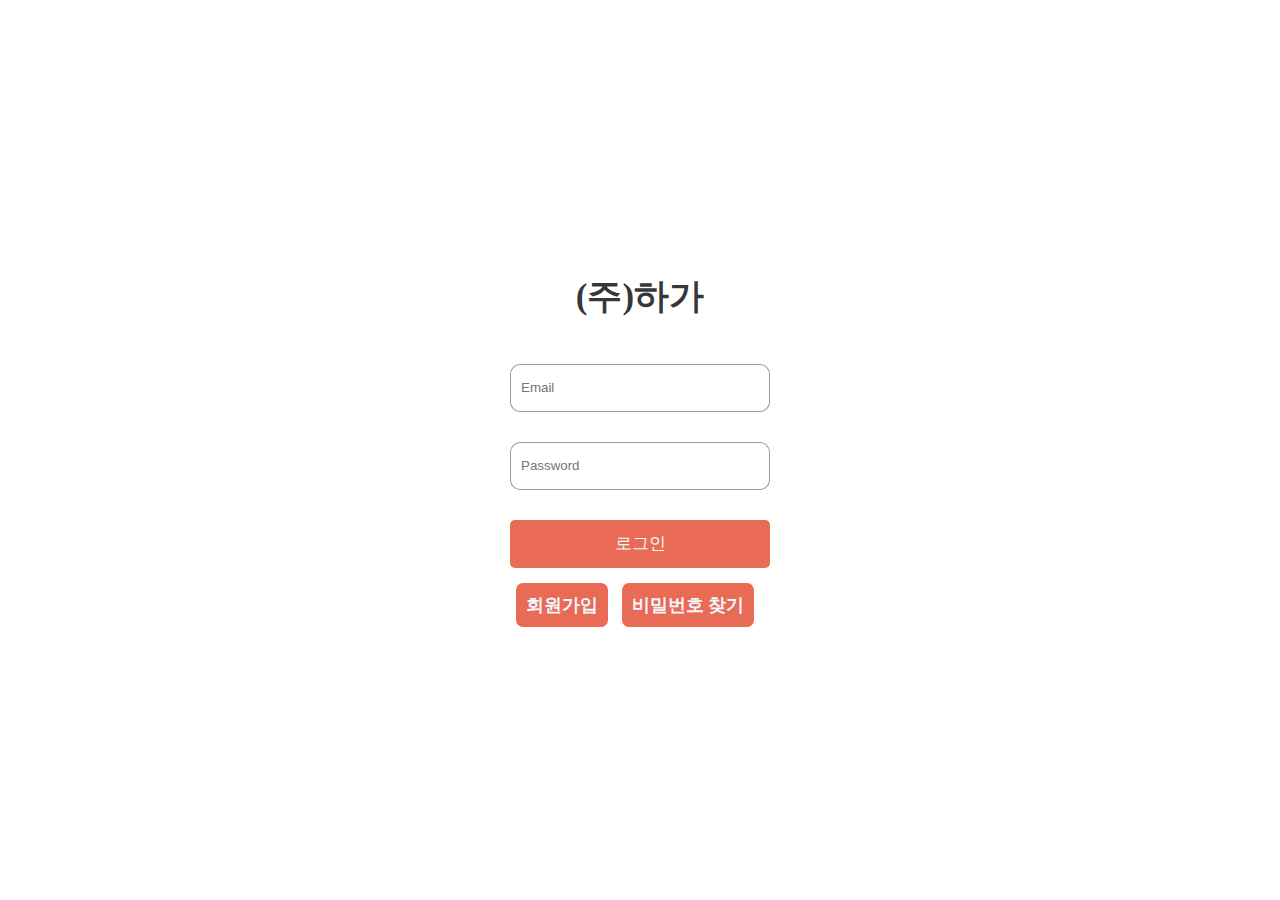
<file: index.html>
<!DOCTYPE html>
<html>
<head>
  <meta charset="UTF-8">
  <meta name="viewport" content="width=device-width, initial-scale=1">
  <link rel="stylesheet" type="text/css" href="css/main.css">
</head>
<body>
  <h1 class="h1">(주)하가</h1>
  <div class="container">
    <form action="backend/index.php" method="POST">
    <div class="input-container">
      <input id="input1" type="text" placeholder="Email" name="email" />
    </div>
    <div class="input-container">
      <input id="input2" type="password" placeholder="Password" name="password" />
    </div>
    <input id="button" type="submit" value="로그인" />
    </form>
    <div class="button-container">
        <a href="register.html" class="register-button">회원가입</a>
        <a href="forgot-password.html" class="forgot-password-button">비밀번호 찾기</a>
      </div>
  </div>
</body>
</html>
</file>
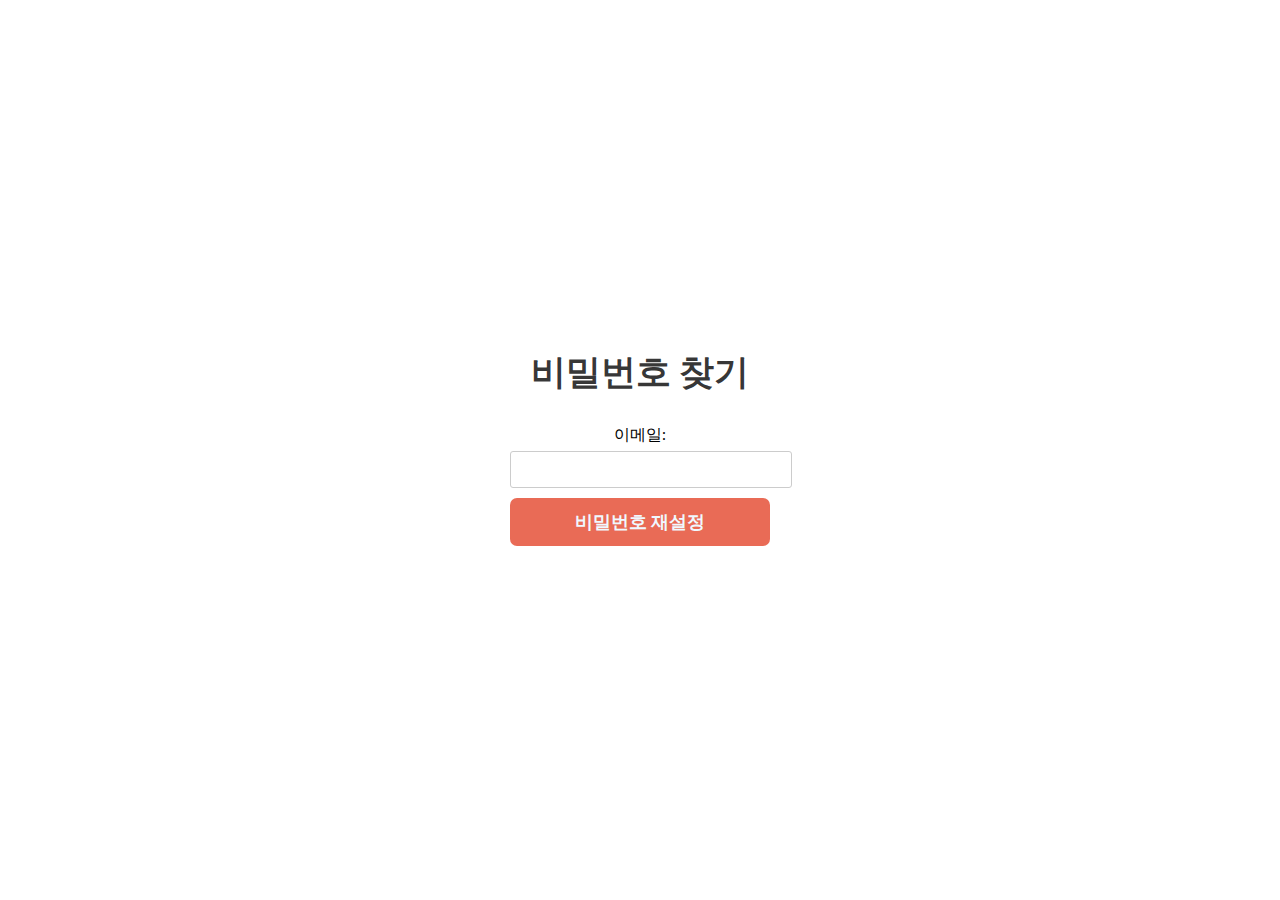
<file: forgot-password.html>
<!DOCTYPE html>
<html lang="ko">
<head>
    <meta charset="UTF-8">
    <meta name="viewport" content="width=device-width, initial-scale=1.0">
    <link rel="stylesheet" type="text/css" href="css/forgot-password.css">
    <title>비밀번호 찾기</title>
</head>
<body>
    <div class="container">
        <h2>비밀번호 찾기</h2>
        <form action="backend/reset_password.php" method="post">
            <div class="form-group">
                <label for="email">이메일:</label>
                <input type="email" id="email" name="email" required>
            </div>
            <div class="form-group">
                <button type="submit">비밀번호 재설정</button>
            </div>
        </form>
    </div>
</body>
</html>
</file>
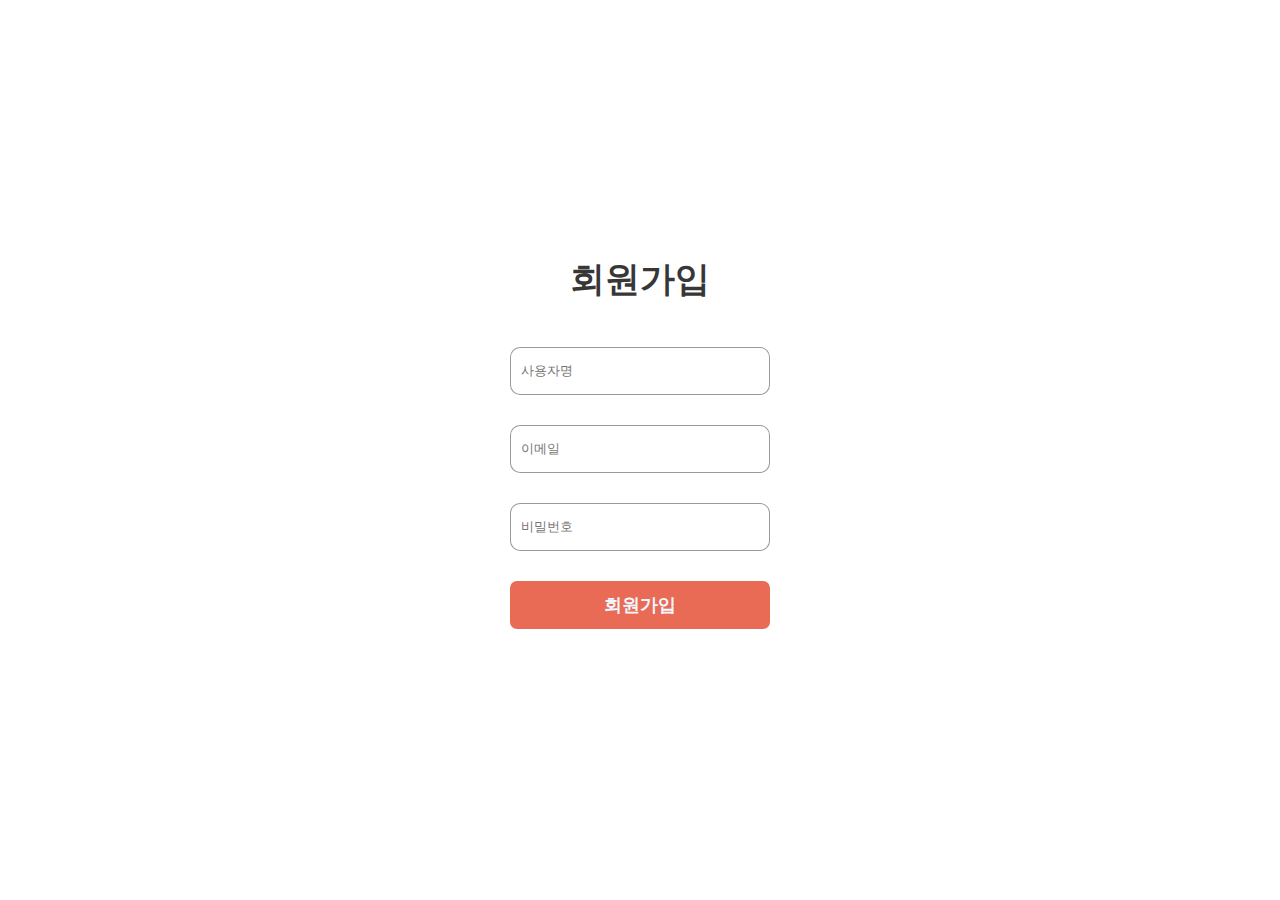
<file: register.html>
<!DOCTYPE html>
<html lang="ko">
<head>
    <meta charset="UTF-8">
    <meta name="viewport" content="width=device-width, initial-scale=1.0">
    <link rel="stylesheet" type="text/css" href="css/register.css">
    <title>회원가입 페이지</title>
</head>
<body>
    <h1 class="h1">회원가입</h1>
    <div class="container">
    <form action="backend/register.php" method="POST">
      <div class="input-container">
        <input id="input1" type="text" placeholder="사용자명" name="username" />
      </div>
        <div class="input-container">
            <input id="input2" type="text" placeholder="이메일" name="Email" />
          </div>
          <div class="input-container">
            <input id="input3" type="text" placeholder="비밀번호" name="password_salt" />
          </div>
          <!-- <div class="input-container">
            <input id="input4" type="text" placeholder="비밀번호 확인" name="password_salt" />
          </div> -->
            <input id="button" type="submit" value="회원가입" />
    </form>
</div>
</body>
</html>
</file>
<file: css/main.css>
body 
{
  margin: 0;
  display: flex;
  flex-direction: column;
  justify-content: center;
  align-items: center;
  height: 100vh;
}

.h1 
{
  color: rgba(0, 0, 0, 0.80);
  font-family: Poppins;
  font-size: 35px;
  font-style: normal;
  font-weight: 700;
  line-height: normal;
  text-align: center;
  margin-top: 20px; /* 최상단에 위치하도록 수정 */
}

.container 
{
  max-width: 300px;
  width: 100%;
  padding: 20px;
  box-sizing: border-box;
  text-align: center;
}

.input-container 
{
  margin-bottom: 20px;
}

#input1, #input2 
{
  width: 100%;
  height: 48px;
  border-radius: 10px;
  border: 1px solid rgba(0, 0, 0, 0.40);
  background: rgba(255, 255, 255, 0.08);
  margin-bottom: 10px;
  padding: 10px;
  box-sizing: border-box;
}

#button 
{
  color: aliceblue;
  font-size: 17px;
  width: 100%;
  height: 48px;
  border-radius: 5px;
  background: #E96B56;
  margin-bottom: 15px; /* 버튼 밑에 여백 추가 */
  border: none;
}

.button-container 
{
  text-align: center;
}

.register-button, .forgot-password-button
{
  color: aliceblue;
  font-size: 18px;
  display: inline-block; /* 버튼을 가로 일렬 정렬 */ 
  margin-right: 10px; /* 버튼 간격 조절 */
  background-color: #E96B56;
  text-decoration: none;
  border-radius: 7px;
  font-weight: bold;
  transition: background-color 0.3s;
  padding: 10px 10px;
}

.register-button:hover, .forgot-password-button:hover 
{
  background-color: #ffa07a; /* 버튼 위에 마우스 호버 시 배경색 변경 */
}
</file>
<file: css/forgot-password.css>
body {
    margin: 0;
    display: flex;
    flex-direction: column;
    justify-content: center;
    align-items: center;
    height: 100vh;
}

.container {
    max-width: 300px;
    width: 100%;
    padding: 20px;
    box-sizing: border-box;
    text-align: center;
}

h2 {
    color: rgba(0, 0, 0, 0.80);
  font-family: Poppins;
  font-size: 35px;
  font-style: normal;
  font-weight: 700;
  line-height: normal;
  text-align: center;
  margin-top: 20px; /* 최상단에 위치하도록 수정 */
}

form {
    text-align: center;
}

.form-group {
    margin: 10px 0;
}

.form-group label {
    display: block;
}

.form-group input {
    width: 100%;
    padding: 10px;
    margin-top: 5px;
    border: 1px solid #ccc;
    border-radius: 3px;
}

.form-group button {
    color: aliceblue;
    font-size: 18px;
    width: 100%;
    height: 48px;
    font-family: bold;
    border-radius: 7px;
    background: #E96B56;
    margin-bottom: 15px; /* 버튼 밑에 여백 추가 */
    font-weight: bold;
    border: none;
}
.form-group button:hover
{
    background-color: #ffa07a; /* 버튼 위에 마우스 호버 시 배경색 변경 */
}
</file>
<file: css/register.css>
body 
{
  margin: 0;
  display: flex;
  flex-direction: column;
  justify-content: center;
  align-items: center;
  height: 100vh;
}

.h1 
{
  color: rgba(0, 0, 0, 0.80);
  font-family: Poppins;
  font-size: 35px;
  font-style: normal;
  font-weight: 700;
  line-height: normal;
  text-align: center;
  margin-top: 20px; /* 최상단에 위치하도록 수정 */
}

  
  .container  
  {
    max-width: 300px;
    width: 100%;
    padding: 20px;
    box-sizing: border-box;
    text-align: center;
  }
  
  .input-container 
  {
    margin-bottom: 20px;
  }

  #input1, #input2, #input3, #input4
  {
    width: 100%;
    height: 48px;
    border-radius: 10px;
    border: 1px solid rgba(0, 0, 0, 0.40);
    background: rgba(255, 255, 255, 0.08);
    margin-bottom: 10px;
    padding: 10px;
    box-sizing: border-box;
    input:focus {outline: none;}
  }

  #button
  {
  color: aliceblue;
  font-size: 18px;
  width: 100%;
  height: 48px;
  font-family: bold;
  border-radius: 7px;
  background: #E96B56;
  margin-bottom: 15px; /* 버튼 밑에 여백 추가 */
  font-weight: bold;
  border: none;
  }
 
#button:hover
{
  background-color: #ffa07a; /* 버튼 위에 마우스 호버 시 배경색 변경 */
}
</file>
